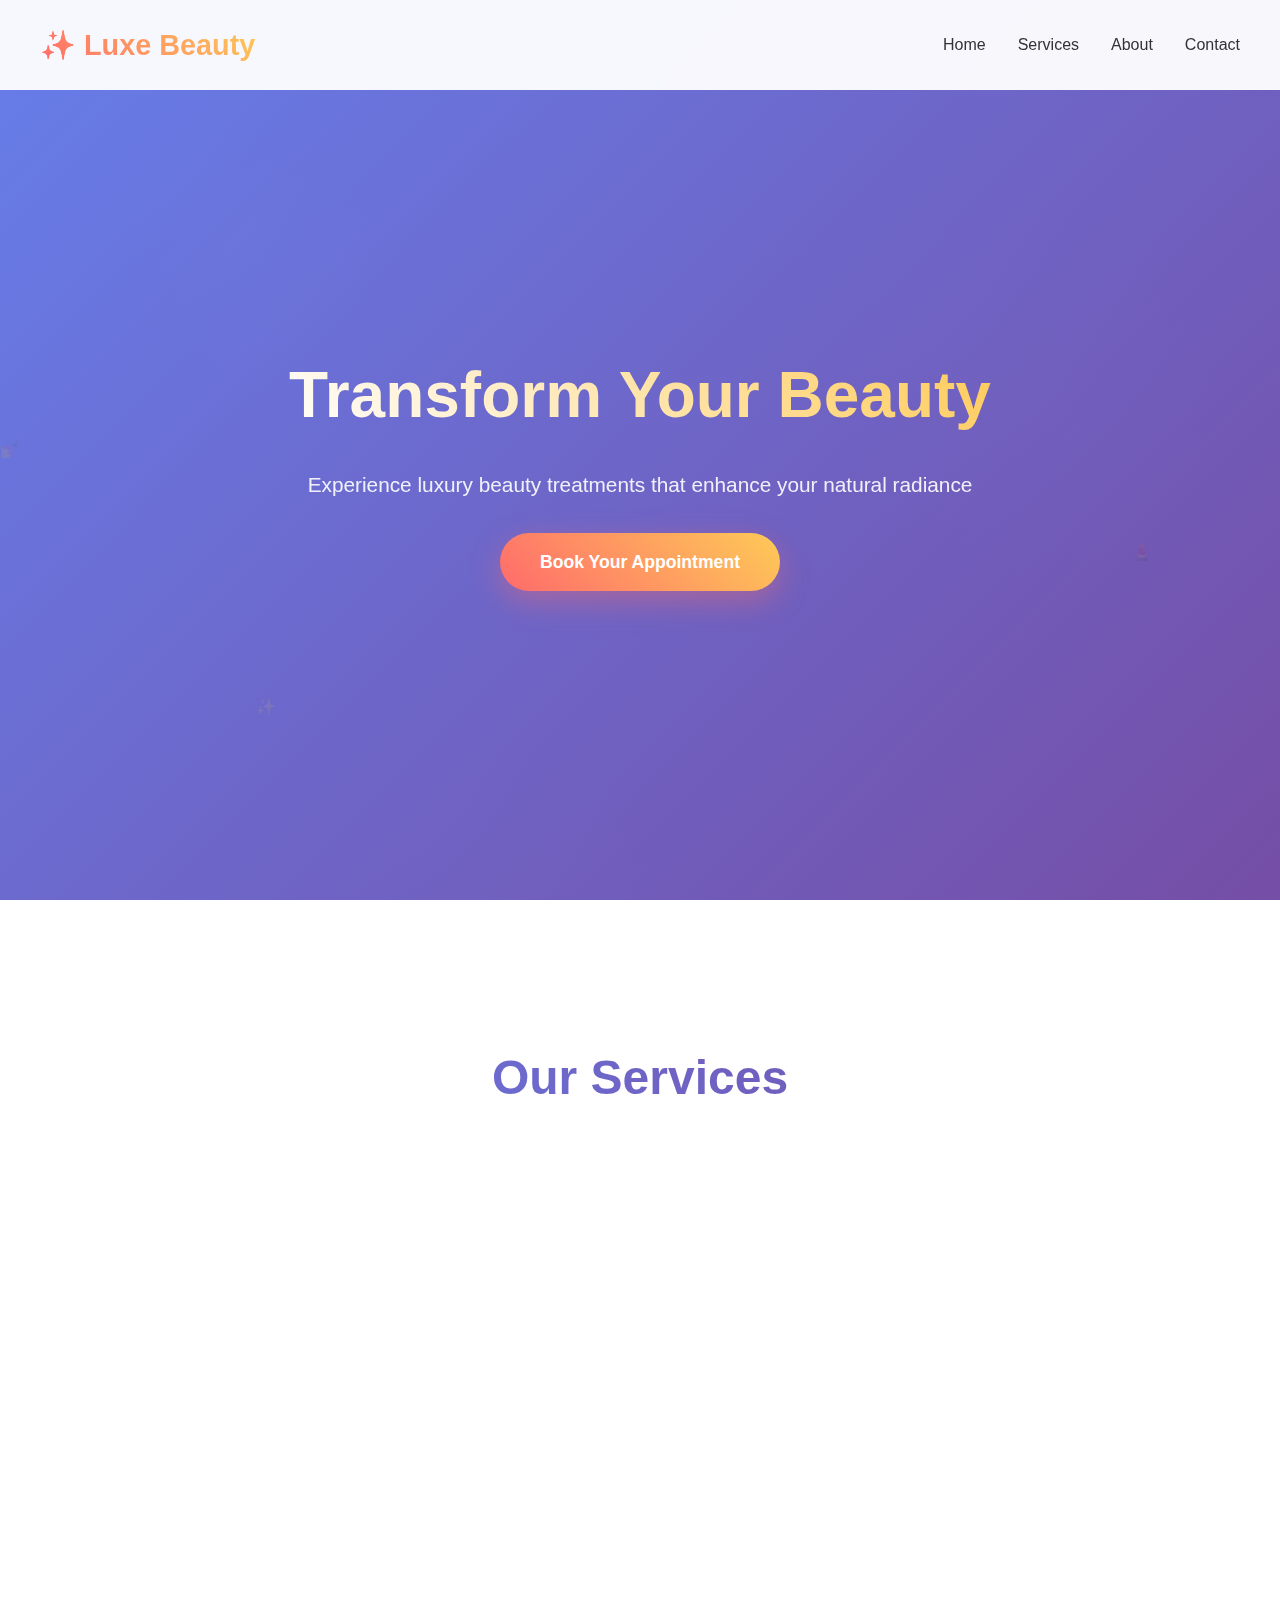
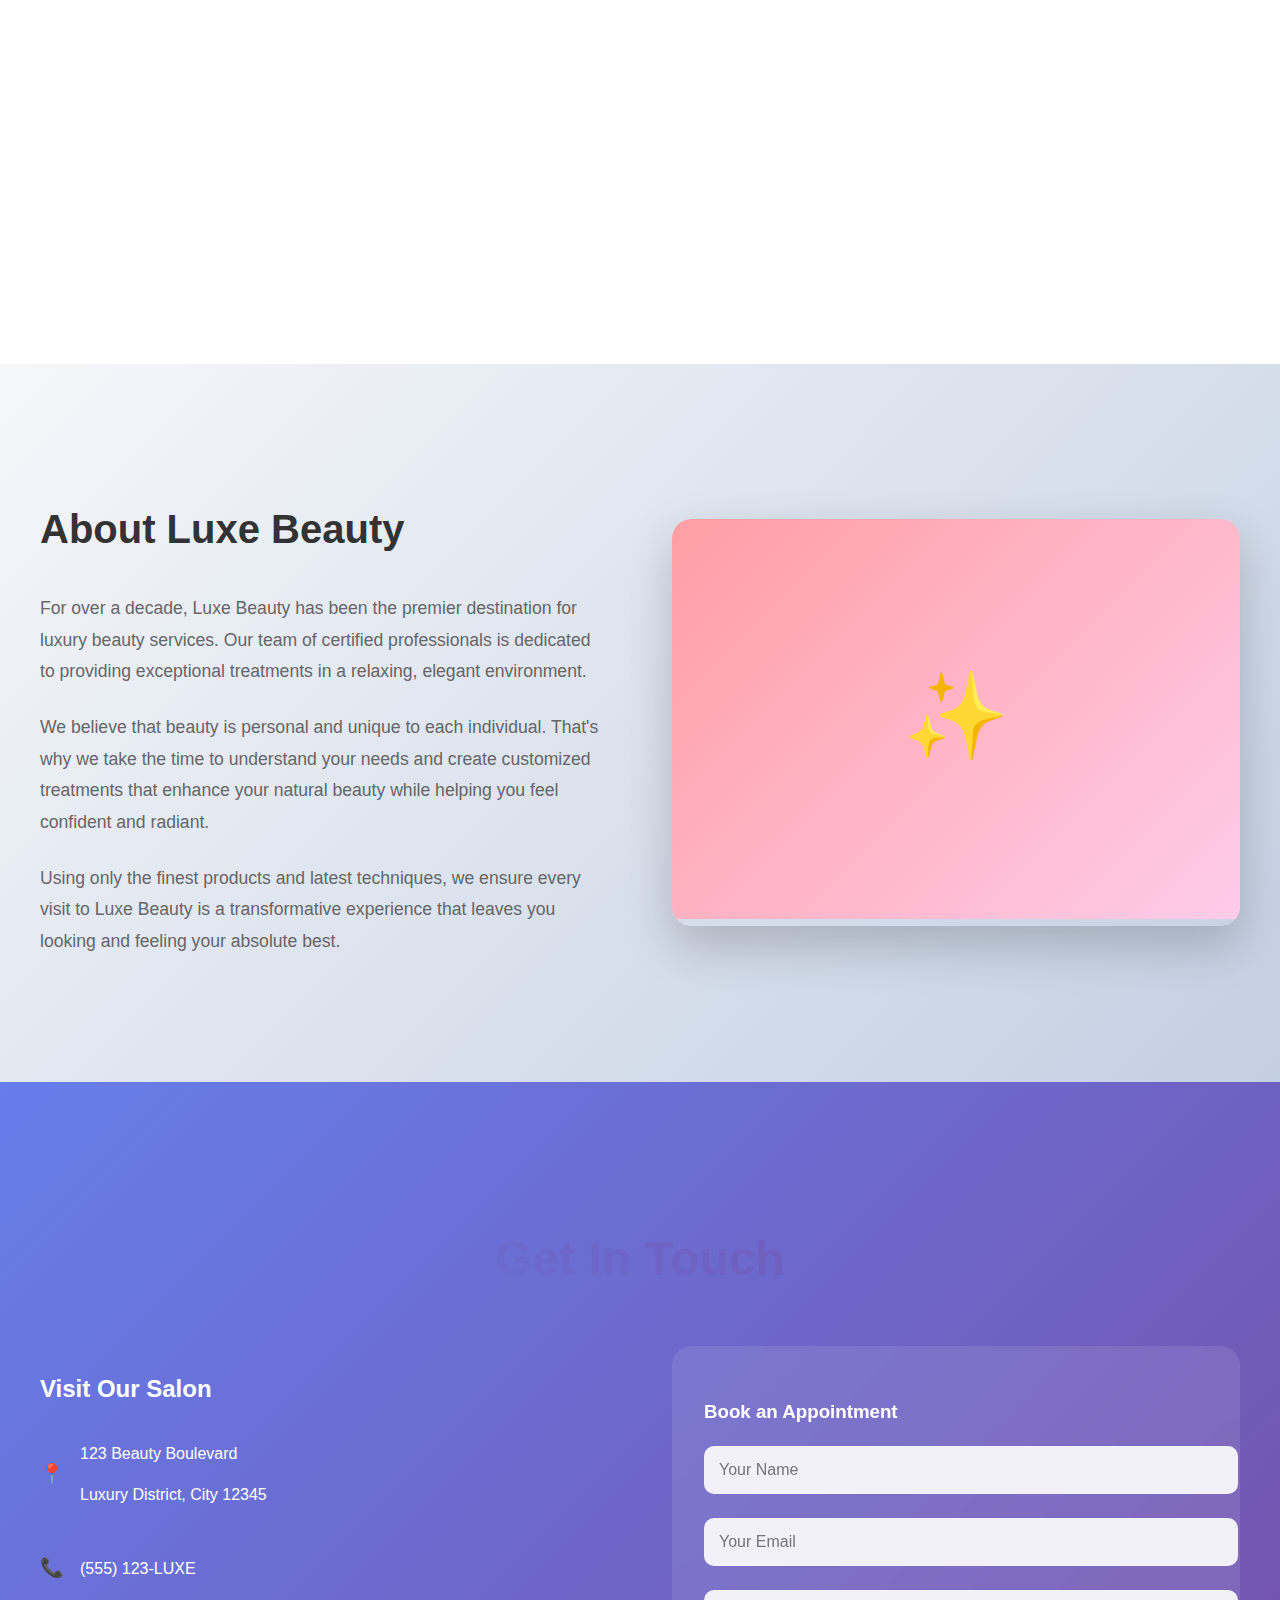
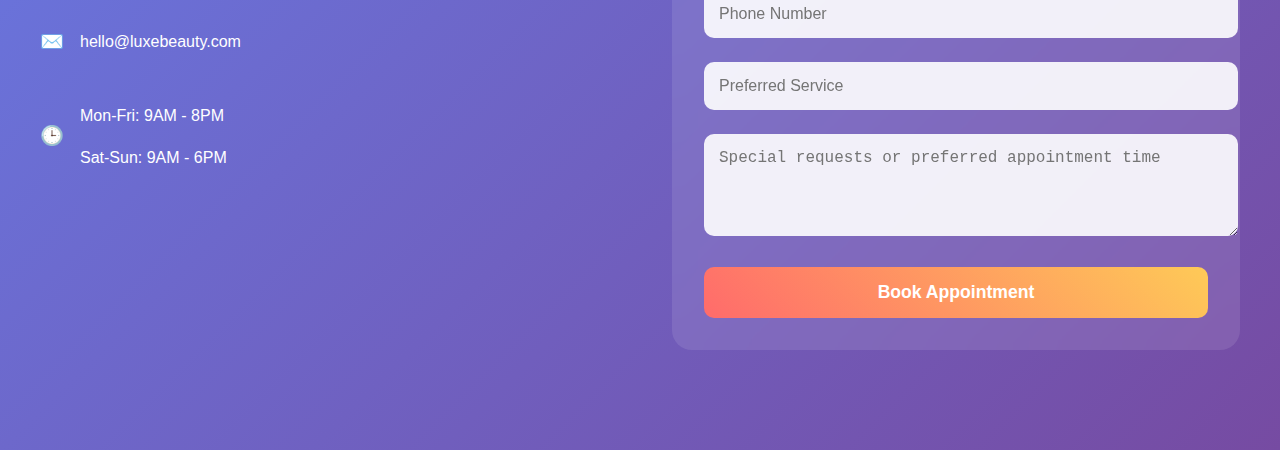
<file: index.html>
<!DOCTYPE html>
<html lang="en">
  <head>
    <meta charset="UTF-8" />
    <meta name="viewport" content="width=device-width, initial-scale=1.0" />
    <title>Luxe Beauty Salon - Transform Your Beauty</title>
    <link rel="stylesheet" href="./main.css" />
  </head>
  <body>
    <!-- Navigation -->
    <nav>
      <div class="nav-container">
        <div class="logo">✨ Luxe Beauty</div>
        <ul class="nav-links">
          <li><a href="#home">Home</a></li>
          <li><a href="#services">Services</a></li>
          <li><a href="#about">About</a></li>
          <li><a href="#contact">Contact</a></li>
        </ul>
      </div>
    </nav>

    <!-- Hero Section -->
    <section class="hero" id="home">
      <div class="container">
        <div class="hero-content">
          <h1>Transform Your Beauty</h1>
          <p>
            Experience luxury beauty treatments that enhance your natural
            radiance
          </p>
          <a href="#contact" class="cta-button">Book Your Appointment</a>
        </div>
      </div>
      <div class="floating-element">💄</div>
      <div class="floating-element">✨</div>
      <div class="floating-element">💅</div>
    </section>

    <!-- Services Section -->
    <section class="services" id="services">
      <div class="container">
        <h2 class="section-title">Our Services</h2>
        <div class="services-grid">
          <div class="service-card">
            <div class="service-icon">💇‍♀️</div>
            <h3>Hair Styling</h3>
            <p>
              From classic cuts to modern styles, our expert stylists will
              create the perfect look that complements your personality and
              lifestyle.
            </p>
          </div>
          <div class="service-card">
            <div class="service-icon">💅</div>
            <h3>Nail Care</h3>
            <p>
              Pamper your hands and feet with our luxurious manicure and
              pedicure services, featuring the latest nail art trends and
              premium products.
            </p>
          </div>
          <div class="service-card">
            <div class="service-icon">🧴</div>
            <h3>Facial Treatments</h3>
            <p>
              Rejuvenate your skin with our customized facial treatments
              designed to address your specific skin concerns and leave you
              glowing.
            </p>
          </div>
          <div class="service-card">
            <div class="service-icon">💄</div>
            <h3>Makeup Services</h3>
            <p>
              Professional makeup application for special occasions, events, or
              just to enhance your everyday beauty with our premium cosmetics.
            </p>
          </div>
          <div class="service-card">
            <div class="service-icon">🌿</div>
            <h3>Spa Treatments</h3>
            <p>
              Relax and unwind with our full-service spa treatments including
              massages, body wraps, and aromatherapy sessions.
            </p>
          </div>
          <div class="service-card">
            <div class="service-icon">👁️</div>
            <h3>Eyebrow & Lashes</h3>
            <p>
              Perfect your look with professional eyebrow shaping, tinting, and
              eyelash extensions that frame your eyes beautifully.
            </p>
          </div>
        </div>
      </div>
    </section>

    <!-- About Section -->
    <section class="about" id="about">
      <div class="container">
        <div class="about-content">
          <div class="about-text">
            <h2>About Luxe Beauty</h2>
            <p>
              For over a decade, Luxe Beauty has been the premier destination
              for luxury beauty services. Our team of certified professionals is
              dedicated to providing exceptional treatments in a relaxing,
              elegant environment.
            </p>
            <p>
              We believe that beauty is personal and unique to each individual.
              That's why we take the time to understand your needs and create
              customized treatments that enhance your natural beauty while
              helping you feel confident and radiant.
            </p>
            <p>
              Using only the finest products and latest techniques, we ensure
              every visit to Luxe Beauty is a transformative experience that
              leaves you looking and feeling your absolute best.
            </p>
          </div>
          <div class="about-image">
            <img
              src="data:image/svg+xml,%3Csvg xmlns='http://www.w3.org/2000/svg' viewBox='0 0 400 400'%3E%3Cdefs%3E%3ClinearGradient id='bg' x1='0%25' y1='0%25' x2='100%25' y2='100%25'%3E%3Cstop offset='0%25' style='stop-color:%23ff9a9e'/%3E%3Cstop offset='100%25' style='stop-color:%23fecfef'/%3E%3C/linearGradient%3E%3C/defs%3E%3Crect width='400' height='400' fill='url(%23bg)'/%3E%3Ctext x='200' y='200' text-anchor='middle' dy='0.3em' font-size='60' fill='white'%3E✨%3C/text%3E%3C/svg%3E"
              alt="Luxe Beauty Salon"
            />
          </div>
        </div>
      </div>
    </section>

    <!-- Contact Section -->
    <section class="contact" id="contact">
      <div class="container">
        <h2 class="section-title" style="color: white">Get In Touch</h2>
        <div class="contact-content">
          <div class="contact-info">
            <h3>Visit Our Salon</h3>
            <div class="contact-item">
              <span>📍</span>
              <div>
                <p>123 Beauty Boulevard</p>
                <p>Luxury District, City 12345</p>
              </div>
            </div>
            <div class="contact-item">
              <span>📞</span>
              <p>(555) 123-LUXE</p>
            </div>
            <div class="contact-item">
              <span>✉️</span>
              <p>hello@luxebeauty.com</p>
            </div>
            <div class="contact-item">
              <span>🕒</span>
              <div>
                <p>Mon-Fri: 9AM - 8PM</p>
                <p>Sat-Sun: 9AM - 6PM</p>
              </div>
            </div>
          </div>
          <div class="contact-form">
            <h3>Book an Appointment</h3>
            <form>
              <div class="form-group">
                <input type="text" placeholder="Your Name" required />
              </div>
              <div class="form-group">
                <input type="email" placeholder="Your Email" required />
              </div>
              <div class="form-group">
                <input type="tel" placeholder="Phone Number" required />
              </div>
              <div class="form-group">
                <input type="text" placeholder="Preferred Service" />
              </div>
              <div class="form-group">
                <textarea
                  rows="4"
                  placeholder="Special requests or preferred appointment time"
                ></textarea>
              </div>
              <button type="submit" class="submit-btn">Book Appointment</button>
            </form>
          </div>
        </div>
      </div>
    </section>

    <script src="./main.js"></script>
  </body>
</html>
</file>
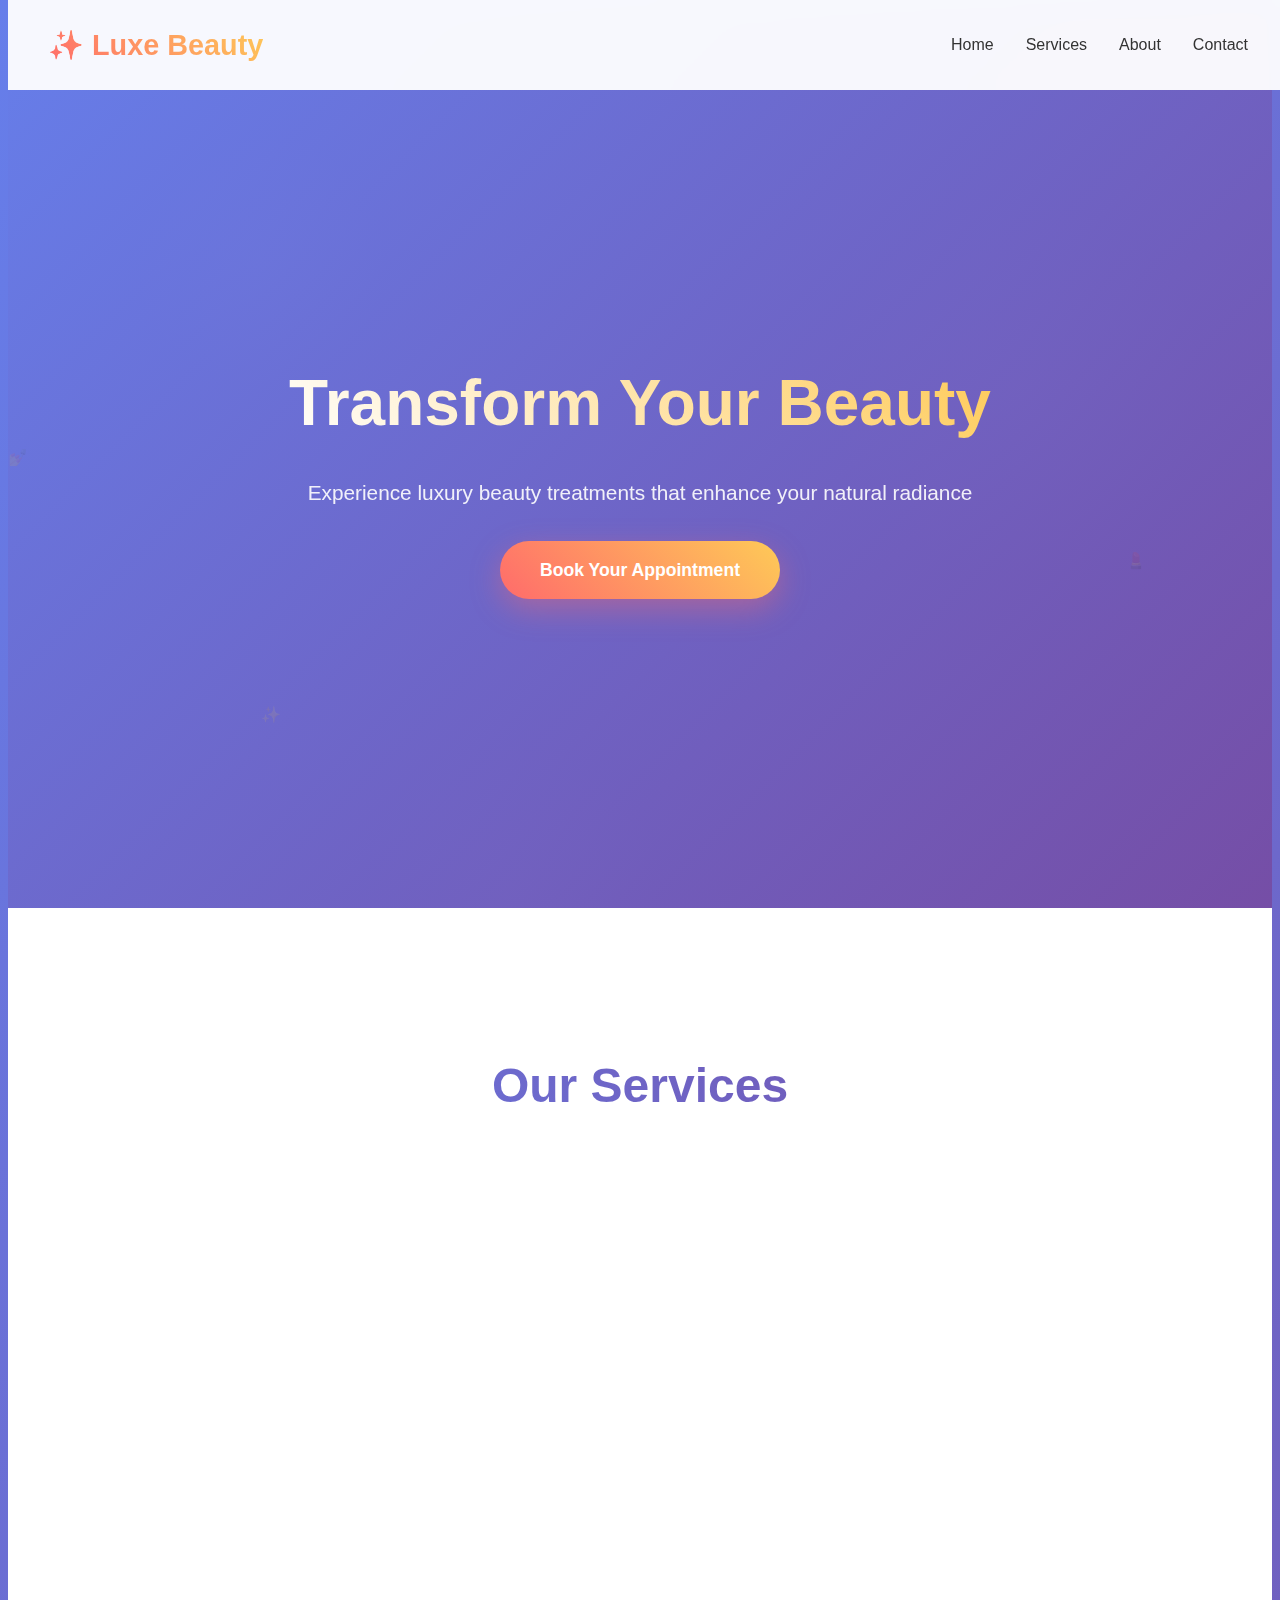
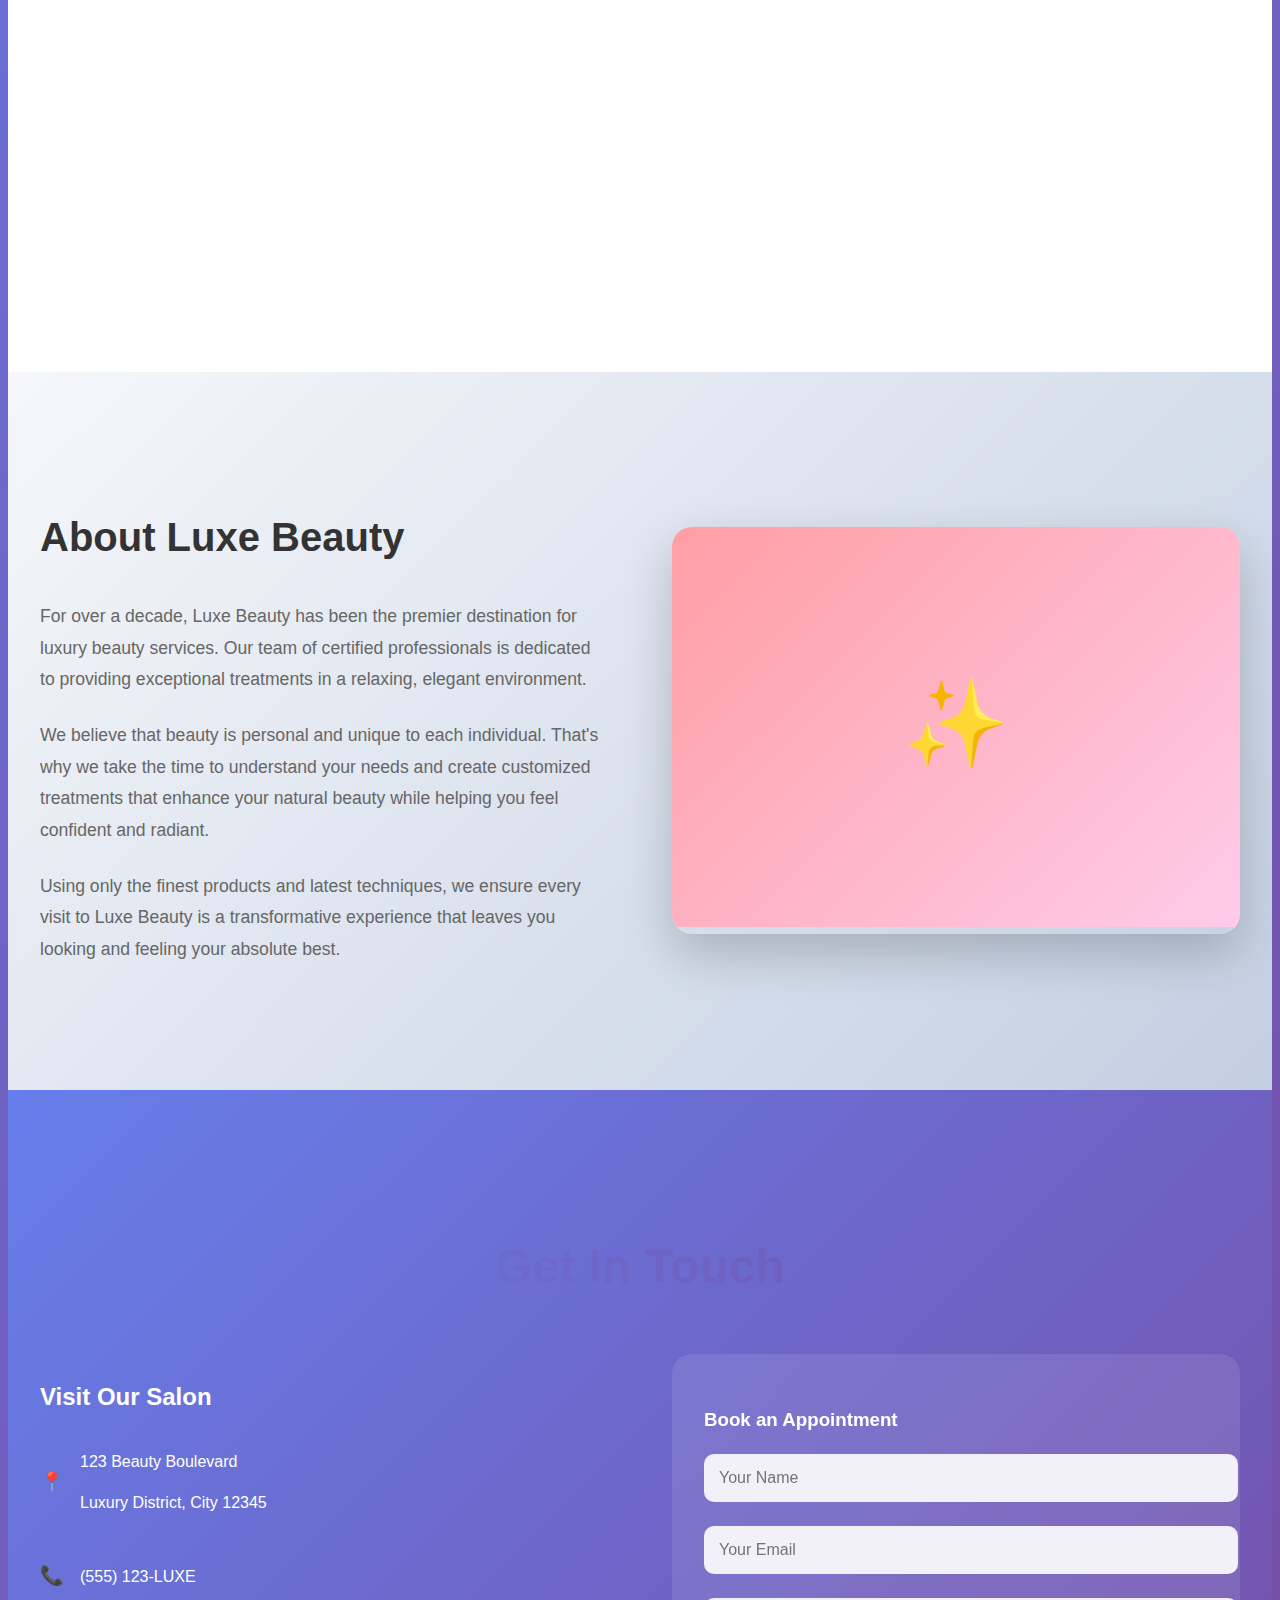
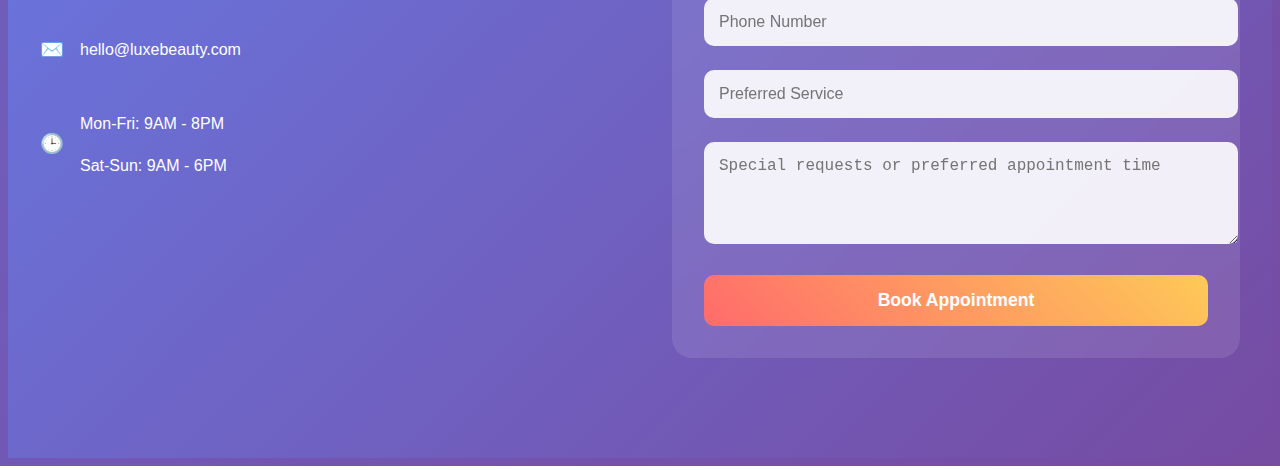
<file: landing-page-improved/src/index.html>
<!DOCTYPE html>
<html lang="en">
  <head>
    <meta charset="UTF-8" />
    <meta name="viewport" content="width=device-width, initial-scale=1.0" />
    <title>Luxe Beauty Salon - Transform Your Beauty</title>
    <link rel="stylesheet" href="styles/main.css" />
  </head>
  <body>
    <!-- Navigation -->
    <nav>
      <div class="nav-container">
        <div class="logo">✨ Luxe Beauty</div>
        <ul class="nav-links">
          <li><a href="#home">Home</a></li>
          <li><a href="#services">Services</a></li>
          <li><a href="#about">About</a></li>
          <li><a href="#contact">Contact</a></li>
        </ul>
      </div>
    </nav>

    <!-- Hero Section -->
    <section class="hero" id="home">
      <div class="container">
        <div class="hero-content">
          <h1>Transform Your Beauty</h1>
          <p>
            Experience luxury beauty treatments that enhance your natural
            radiance
          </p>
          <a href="#contact" class="cta-button">Book Your Appointment</a>
        </div>
      </div>
      <div class="floating-element">💄</div>
      <div class="floating-element">✨</div>
      <div class="floating-element">💅</div>
    </section>

    <!-- Services Section -->
    <section class="services" id="services">
      <div class="container">
        <h2 class="section-title">Our Services</h2>
        <div class="services-grid">
          <div class="service-card">
            <div class="service-icon">💇‍♀️</div>
            <h3>Hair Styling</h3>
            <p>
              From classic cuts to modern styles, our expert stylists will
              create the perfect look that complements your personality and
              lifestyle.
            </p>
          </div>
          <div class="service-card">
            <div class="service-icon">💅</div>
            <h3>Nail Care</h3>
            <p>
              Pamper your hands and feet with our luxurious manicure and
              pedicure services, featuring the latest nail art trends and
              premium products.
            </p>
          </div>
          <div class="service-card">
            <div class="service-icon">🧴</div>
            <h3>Facial Treatments</h3>
            <p>
              Rejuvenate your skin with our customized facial treatments
              designed to address your specific skin concerns and leave you
              glowing.
            </p>
          </div>
          <div class="service-card">
            <div class="service-icon">💄</div>
            <h3>Makeup Services</h3>
            <p>
              Professional makeup application for special occasions, events, or
              just to enhance your everyday beauty with our premium cosmetics.
            </p>
          </div>
          <div class="service-card">
            <div class="service-icon">🌿</div>
            <h3>Spa Treatments</h3>
            <p>
              Relax and unwind with our full-service spa treatments including
              massages, body wraps, and aromatherapy sessions.
            </p>
          </div>
          <div class="service-card">
            <div class="service-icon">👁️</div>
            <h3>Eyebrow & Lashes</h3>
            <p>
              Perfect your look with professional eyebrow shaping, tinting, and
              eyelash extensions that frame your eyes beautifully.
            </p>
          </div>
        </div>
      </div>
    </section>

    <!-- About Section -->
    <section class="about" id="about">
      <div class="container">
        <div class="about-content">
          <div class="about-text">
            <h2>About Luxe Beauty</h2>
            <p>
              For over a decade, Luxe Beauty has been the premier destination
              for luxury beauty services. Our team of certified professionals is
              dedicated to providing exceptional treatments in a relaxing,
              elegant environment.
            </p>
            <p>
              We believe that beauty is personal and unique to each individual.
              That's why we take the time to understand your needs and create
              customized treatments that enhance your natural beauty while
              helping you feel confident and radiant.
            </p>
            <p>
              Using only the finest products and latest techniques, we ensure
              every visit to Luxe Beauty is a transformative experience that
              leaves you looking and feeling your absolute best.
            </p>
          </div>
          <div class="about-image">
            <img
              src="data:image/svg+xml,%3Csvg xmlns='http://www.w3.org/2000/svg' viewBox='0 0 400 400'%3E%3Cdefs%3E%3ClinearGradient id='bg' x1='0%25' y1='0%25' x2='100%25' y2='100%25'%3E%3Cstop offset='0%25' style='stop-color:%23ff9a9e'/%3E%3Cstop offset='100%25' style='stop-color:%23fecfef'/%3E%3C/linearGradient%3E%3C/defs%3E%3Crect width='400' height='400' fill='url(%23bg)'/%3E%3Ctext x='200' y='200' text-anchor='middle' dy='0.3em' font-size='60' fill='white'%3E✨%3C/text%3E%3C/svg%3E"
              alt="Luxe Beauty Salon"
            />
          </div>
        </div>
      </div>
    </section>

    <!-- Contact Section -->
    <section class="contact" id="contact">
      <div class="container">
        <h2 class="section-title" style="color: white">Get In Touch</h2>
        <div class="contact-content">
          <div class="contact-info">
            <h3>Visit Our Salon</h3>
            <div class="contact-item">
              <span>📍</span>
              <div>
                <p>123 Beauty Boulevard</p>
                <p>Luxury District, City 12345</p>
              </div>
            </div>
            <div class="contact-item">
              <span>📞</span>
              <p>(555) 123-LUXE</p>
            </div>
            <div class="contact-item">
              <span>✉️</span>
              <p>hello@luxebeauty.com</p>
            </div>
            <div class="contact-item">
              <span>🕒</span>
              <div>
                <p>Mon-Fri: 9AM - 8PM</p>
                <p>Sat-Sun: 9AM - 6PM</p>
              </div>
            </div>
          </div>
          <div class="contact-form">
            <h3>Book an Appointment</h3>
            <form>
              <div class="form-group">
                <input type="text" placeholder="Your Name" required />
              </div>
              <div class="form-group">
                <input type="email" placeholder="Your Email" required />
              </div>
              <div class="form-group">
                <input type="tel" placeholder="Phone Number" required />
              </div>
              <div class="form-group">
                <input type="text" placeholder="Preferred Service" />
              </div>
              <div class="form-group">
                <textarea
                  rows="4"
                  placeholder="Special requests or preferred appointment time"
                ></textarea>
              </div>
              <button type="submit" class="submit-btn">Book Appointment</button>
            </form>
          </div>
        </div>
      </div>
    </section>

    <script src="./scripts/main.js"></script>
  </body>
</html>
</file>
<file: main.css>
body {
  font-family: 'Arial', sans-serif;
  line-height: 1.6;
  overflow-x: hidden;
  background: linear-gradient(135deg, #667eea 0%, #764ba2 100%);
  margin: 0;
  padding: 0;
  box-sizing: border-box;
}

.container {
  max-width: 1200px;
  margin: 0 auto;
  padding: 0 20px;
}

/* Navigation */
nav {
  position: fixed;
  top: 0;
  width: 100%;
  background: rgba(255, 255, 255, 0.95);
  backdrop-filter: blur(10px);
  z-index: 1000;
  padding: 1rem 0;
  transition: all 0.3s ease;
}

.nav-container {
  display: flex;
  justify-content: space-between;
  align-items: center;
  max-width: 1200px;
  margin: 0 auto;
  padding: 0 20px;
}

.logo {
  font-size: 1.8rem;
  font-weight: bold;
  background: linear-gradient(45deg, #ff6b6b, #feca57);
  -webkit-background-clip: text;
  -webkit-text-fill-color: transparent;
  background-clip: text;
}

.nav-links {
  display: flex;
  list-style: none;
  gap: 2rem;
}

.nav-links a {
  text-decoration: none;
  color: #333;
  font-weight: 500;
  transition: all 0.3s ease;
  position: relative;
}

.nav-links a:hover {
  color: #ff6b6b;
  transform: translateY(-2px);
}

.nav-links a::after {
  content: '';
  position: absolute;
  width: 0;
  height: 2px;
  bottom: -5px;
  left: 0;
  background: linear-gradient(45deg, #ff6b6b, #feca57);
  transition: width 0.3s ease;
}

.nav-links a:hover::after {
  width: 100%;
}

/* Hero Section */
.hero {
  height: 100vh;
  display: flex;
  align-items: center;
  position: relative;
  background: linear-gradient(
      135deg,
      rgba(102, 126, 234, 0.9),
      rgba(118, 75, 162, 0.9)
    ),
    url('data:image/svg+xml,<svg xmlns="http://www.w3.org/2000/svg" viewBox="0 0 1000 1000"><defs><radialGradient id="a" cx="50%" cy="50%"><stop offset="0%" stop-color="%23fff" stop-opacity="0.1"/><stop offset="100%" stop-color="%23fff" stop-opacity="0"/></radialGradient></defs><circle cx="200" cy="200" r="100" fill="url(%23a)"/><circle cx="800" cy="300" r="150" fill="url(%23a)"/><circle cx="400" cy="700" r="120" fill="url(%23a)"/></svg>');
  background-size: cover;
  color: white;
}

.hero-content {
  text-align: center;
  animation: fadeInUp 1s ease-out;
}

.hero h1 {
  font-size: 4rem;
  margin-bottom: 1rem;
  background: linear-gradient(45deg, #fff, #feca57);
  -webkit-background-clip: text;
  -webkit-text-fill-color: transparent;
  background-clip: text;
  animation: glow 2s ease-in-out infinite alternate;
}

.hero p {
  font-size: 1.3rem;
  margin-bottom: 2rem;
  opacity: 0.9;
}

.cta-button {
  display: inline-block;
  padding: 15px 40px;
  background: linear-gradient(45deg, #ff6b6b, #feca57);
  color: white;
  text-decoration: none;
  border-radius: 50px;
  font-weight: bold;
  font-size: 1.1rem;
  transition: all 0.3s ease;
  box-shadow: 0 10px 30px rgba(255, 107, 107, 0.4);
  position: relative;
  overflow: hidden;
}

.cta-button:hover {
  transform: translateY(-3px);
  box-shadow: 0 15px 40px rgba(255, 107, 107, 0.6);
}

.cta-button::before {
  content: '';
  position: absolute;
  top: 0;
  left: -100%;
  width: 100%;
  height: 100%;
  background: linear-gradient(
    90deg,
    transparent,
    rgba(255, 255, 255, 0.2),
    transparent
  );
  transition: left 0.5s;
}

.cta-button:hover::before {
  left: 100%;
}

/* Services Section */
.services {
  padding: 100px 0;
  background: white;
  position: relative;
}

.section-title {
  text-align: center;
  font-size: 3rem;
  margin-bottom: 3rem;
  background: linear-gradient(45deg, #667eea, #764ba2);
  -webkit-background-clip: text;
  -webkit-text-fill-color: transparent;
  background-clip: text;
}

.services-grid {
  display: grid;
  grid-template-columns: repeat(auto-fit, minmax(300px, 1fr));
  gap: 2rem;
  margin-top: 2rem;
}

.service-card {
  background: white;
  padding: 2rem;
  border-radius: 20px;
  box-shadow: 0 10px 30px rgba(0, 0, 0, 0.1);
  transition: all 0.3s ease;
  position: relative;
  overflow: hidden;
}

.service-card::before {
  content: '';
  position: absolute;
  top: 0;
  left: 0;
  width: 100%;
  height: 4px;
  background: linear-gradient(45deg, #ff6b6b, #feca57);
  transform: scaleX(0);
  transition: transform 0.3s ease;
}

.service-card:hover::before {
  transform: scaleX(1);
}

.service-card:hover {
  transform: translateY(-10px);
  box-shadow: 0 20px 50px rgba(0, 0, 0, 0.15);
}

.service-icon {
  width: 60px;
  height: 60px;
  background: linear-gradient(45deg, #ff6b6b, #feca57);
  border-radius: 50%;
  display: flex;
  align-items: center;
  justify-content: center;
  margin-bottom: 1rem;
  font-size: 1.5rem;
}

.service-card h3 {
  font-size: 1.5rem;
  margin-bottom: 1rem;
  color: #333;
}

.service-card p {
  color: #666;
  line-height: 1.8;
}

/* About Section */
.about {
  padding: 100px 0;
  background: linear-gradient(135deg, #f5f7fa 0%, #c3cfe2 100%);
}

.about-content {
  display: grid;
  grid-template-columns: 1fr 1fr;
  gap: 4rem;
  align-items: center;
}

.about-text h2 {
  font-size: 2.5rem;
  margin-bottom: 2rem;
  color: #333;
}

.about-text p {
  font-size: 1.1rem;
  color: #666;
  margin-bottom: 1.5rem;
  line-height: 1.8;
}

.about-image {
  position: relative;
  border-radius: 20px;
  overflow: hidden;
  box-shadow: 0 20px 50px rgba(0, 0, 0, 0.2);
}

.about-image img {
  width: 100%;
  height: 400px;
  object-fit: cover;
  transition: transform 0.3s ease;
}

.about-image:hover img {
  transform: scale(1.05);
}

/* Contact Section */
.contact {
  padding: 100px 0;
  background: linear-gradient(135deg, #667eea 0%, #764ba2 100%);
  color: white;
}

.contact-content {
  display: grid;
  grid-template-columns: 1fr 1fr;
  gap: 4rem;
}

.contact-info h3 {
  font-size: 1.5rem;
  margin-bottom: 1rem;
}

.contact-item {
  display: flex;
  align-items: center;
  margin-bottom: 1rem;
  transition: transform 0.3s ease;
}

.contact-item:hover {
  transform: translateX(10px);
}

.contact-item span {
  margin-right: 1rem;
  font-size: 1.2rem;
}

.contact-form {
  background: rgba(255, 255, 255, 0.1);
  padding: 2rem;
  border-radius: 20px;
  backdrop-filter: blur(10px);
}

.form-group {
  margin-bottom: 1.5rem;
}

.form-group input,
.form-group textarea {
  width: 100%;
  padding: 15px;
  border: none;
  border-radius: 10px;
  background: rgba(255, 255, 255, 0.9);
  font-size: 1rem;
  transition: all 0.3s ease;
}

.form-group input:focus,
.form-group textarea:focus {
  outline: none;
  background: white;
  transform: scale(1.02);
}

.submit-btn {
  width: 100%;
  padding: 15px;
  background: linear-gradient(45deg, #ff6b6b, #feca57);
  color: white;
  border: none;
  border-radius: 10px;
  font-size: 1.1rem;
  font-weight: bold;
  cursor: pointer;
  transition: all 0.3s ease;
}

.submit-btn:hover {
  transform: translateY(-2px);
  box-shadow: 0 10px 30px rgba(255, 107, 107, 0.4);
}

/* Animations */
@keyframes fadeInUp {
  from {
    opacity: 0;
    transform: translateY(30px);
  }
  to {
    opacity: 1;
    transform: translateY(0);
  }
}

@keyframes glow {
  from {
    text-shadow: 0 0 20px rgba(254, 202, 87, 0.3);
  }
  to {
    text-shadow: 0 0 30px rgba(254, 202, 87, 0.6);
  }
}

/* Responsive Design */
@media (max-width: 768px) {
  .nav-links {
    display: none;
  }

  .hero h1 {
    font-size: 2.5rem;
  }

  .about-content,
  .contact-content {
    grid-template-columns: 1fr;
    gap: 2rem;
  }

  .services-grid {
    grid-template-columns: 1fr;
  }
}

/* Floating Elements */
.floating-element {
  position: absolute;
  opacity: 0.1;
  animation: float 6s ease-in-out infinite;
}

.floating-element:nth-child(1) {
  top: 20%;
  left: 10%;
  animation-delay: 0s;
}

.floating-element:nth-child(2) {
  top: 60%;
  right: 10%;
  animation-delay: 2s;
}

.floating-element:nth-child(3) {
  bottom: 20%;
  left: 20%;
  animation-delay: 4s;
}

@keyframes float {
  0%,
  100% {
    transform: translateY(0px);
  }
  50% {
    transform: translateY(-20px);
  }
}
</file>
<file: landing-page-improved/src/styles/main.css>
*This file contains the styles for the landing page. It includes styles for layout, typography, buttons, and animations, ensuring a visually appealing design.*

* CSS Reset and Box Sizing */
* {
  margin: 0;
  padding: 0;
  box-sizing: border-box;
}

body {
  font-family: 'Arial', sans-serif;
  line-height: 1.6;
  overflow-x: hidden;
  background: linear-gradient(135deg, #667eea 0%, #764ba2 100%);
}

.container {
  max-width: 1200px;
  margin: 0 auto;
  padding: 0 20px;
}

/* Navigation */
nav {
  position: fixed;
  top: 0;
  width: 100%;
  background: rgba(255, 255, 255, 0.95);
  backdrop-filter: blur(10px);
  z-index: 1000;
  padding: 1rem 0;
  transition: all 0.3s ease;
}

.nav-container {
  display: flex;
  justify-content: space-between;
  align-items: center;
  max-width: 1200px;
  margin: 0 auto;
  padding: 0 20px;
}

.logo {
  font-size: 1.8rem;
  font-weight: bold;
  background: linear-gradient(45deg, #ff6b6b, #feca57);
  -webkit-background-clip: text;
  -webkit-text-fill-color: transparent;
  background-clip: text;
}

.nav-links {
  display: flex;
  list-style: none;
  gap: 2rem;
}

.nav-links a {
  text-decoration: none;
  color: #333;
  font-weight: 500;
  transition: all 0.3s ease;
  position: relative;
}

.nav-links a:hover {
  color: #ff6b6b;
  transform: translateY(-2px);
}

.nav-links a::after {
  content: '';
  position: absolute;
  width: 0;
  height: 2px;
  bottom: -5px;
  left: 0;
  background: linear-gradient(45deg, #ff6b6b, #feca57);
  transition: width 0.3s ease;
}

.nav-links a:hover::after {
  width: 100%;
}

/* Hero Section */
.hero {
  height: 100vh;
  display: flex;
  align-items: center;
  position: relative;
  background: linear-gradient(
      135deg,
      rgba(102, 126, 234, 0.9),
      rgba(118, 75, 162, 0.9)
    ),
    url('data:image/svg+xml,<svg xmlns="http://www.w3.org/2000/svg" viewBox="0 0 1000 1000"><defs><radialGradient id="a" cx="50%" cy="50%"><stop offset="0%" stop-color="%23fff" stop-opacity="0.1"/><stop offset="100%" stop-color="%23fff" stop-opacity="0"/></radialGradient></defs><circle cx="200" cy="200" r="100" fill="url(%23a)"/><circle cx="800" cy="300" r="150" fill="url(%23a)"/><circle cx="400" cy="700" r="120" fill="url(%23a)"/></svg>');
  background-size: cover;
  color: white;
}

.hero-content {
  text-align: center;
  animation: fadeInUp 1s ease-out;
}

.hero h1 {
  font-size: 4rem;
  margin-bottom: 1rem;
  background: linear-gradient(45deg, #fff, #feca57);
  -webkit-background-clip: text;
  -webkit-text-fill-color: transparent;
  background-clip: text;
  animation: glow 2s ease-in-out infinite alternate;
}

.hero p {
  font-size: 1.3rem;
  margin-bottom: 2rem;
  opacity: 0.9;
}

.cta-button {
  display: inline-block;
  padding: 15px 40px;
  background: linear-gradient(45deg, #ff6b6b, #feca57);
  color: white;
  text-decoration: none;
  border-radius: 50px;
  font-weight: bold;
  font-size: 1.1rem;
  transition: all 0.3s ease;
  box-shadow: 0 10px 30px rgba(255, 107, 107, 0.4);
  position: relative;
  overflow: hidden;
}

.cta-button:hover {
  transform: translateY(-3px);
  box-shadow: 0 15px 40px rgba(255, 107, 107, 0.6);
}

.cta-button::before {
  content: '';
  position: absolute;
  top: 0;
  left: -100%;
  width: 100%;
  height: 100%;
  background: linear-gradient(
    90deg,
    transparent,
    rgba(255, 255, 255, 0.2),
    transparent
  );
  transition: left 0.5s;
}

.cta-button:hover::before {
  left: 100%;
}

/* Services Section */
.services {
  padding: 100px 0;
  background: white;
  position: relative;
}

.section-title {
  text-align: center;
  font-size: 3rem;
  margin-bottom: 3rem;
  background: linear-gradient(45deg, #667eea, #764ba2);
  -webkit-background-clip: text;
  -webkit-text-fill-color: transparent;
  background-clip: text;
}

.services-grid {
  display: grid;
  grid-template-columns: repeat(auto-fit, minmax(300px, 1fr));
  gap: 2rem;
  margin-top: 2rem;
}

.service-card {
  background: white;
  padding: 2rem;
  border-radius: 20px;
  box-shadow: 0 10px 30px rgba(0, 0, 0, 0.1);
  transition: all 0.3s ease;
  position: relative;
  overflow: hidden;
}

.service-card::before {
  content: '';
  position: absolute;
  top: 0;
  left: 0;
  width: 100%;
  height: 4px;
  background: linear-gradient(45deg, #ff6b6b, #feca57);
  transform: scaleX(0);
  transition: transform 0.3s ease;
}

.service-card:hover::before {
  transform: scaleX(1);
}

.service-card:hover {
  transform: translateY(-10px);
  box-shadow: 0 20px 50px rgba(0, 0, 0, 0.15);
}

.service-icon {
  width: 60px;
  height: 60px;
  background: linear-gradient(45deg, #ff6b6b, #feca57);
  border-radius: 50%;
  display: flex;
  align-items: center;
  justify-content: center;
  margin-bottom: 1rem;
  font-size: 1.5rem;
}

.service-card h3 {
  font-size: 1.5rem;
  margin-bottom: 1rem;
  color: #333;
}

.service-card p {
  color: #666;
  line-height: 1.8;
}

/* About Section */
.about {
  padding: 100px 0;
  background: linear-gradient(135deg, #f5f7fa 0%, #c3cfe2 100%);
}

.about-content {
  display: grid;
  grid-template-columns: 1fr 1fr;
  gap: 4rem;
  align-items: center;
}

.about-text h2 {
  font-size: 2.5rem;
  margin-bottom: 2rem;
  color: #333;
}

.about-text p {
  font-size: 1.1rem;
  color: #666;
  margin-bottom: 1.5rem;
  line-height: 1.8;
}

.about-image {
  position: relative;
  border-radius: 20px;
  overflow: hidden;
  box-shadow: 0 20px 50px rgba(0, 0, 0, 0.2);
}

.about-image img {
  width: 100%;
  height: 400px;
  object-fit: cover;
  transition: transform 0.3s ease;
}

.about-image:hover img {
  transform: scale(1.05);
}

/* Contact Section */
.contact {
  padding: 100px 0;
  background: linear-gradient(135deg, #667eea 0%, #764ba2 100%);
  color: white;
}

.contact-content {
  display: grid;
  grid-template-columns: 1fr 1fr;
  gap: 4rem;
}

.contact-info h3 {
  font-size: 1.5rem;
  margin-bottom: 1rem;
}

.contact-item {
  display: flex;
  align-items: center;
  margin-bottom: 1rem;
  transition: transform 0.3s ease;
}

.contact-item:hover {
  transform: translateX(10px);
}

.contact-item span {
  margin-right: 1rem;
  font-size: 1.2rem;
}

.contact-form {
  background: rgba(255, 255, 255, 0.1);
  padding: 2rem;
  border-radius: 20px;
  backdrop-filter: blur(10px);
}

.form-group {
  margin-bottom: 1.5rem;
}

.form-group input,
.form-group textarea {
  width: 100%;
  padding: 15px;
  border: none;
  border-radius: 10px;
  background: rgba(255, 255, 255, 0.9);
  font-size: 1rem;
  transition: all 0.3s ease;
}

.form-group input:focus,
.form-group textarea:focus {
  outline: none;
  background: white;
  transform: scale(1.02);
}

.submit-btn {
  width: 100%;
  padding: 15px;
  background: linear-gradient(45deg, #ff6b6b, #feca57);
  color: white;
  border: none;
  border-radius: 10px;
  font-size: 1.1rem;
  font-weight: bold;
  cursor: pointer;
  transition: all 0.3s ease;
}

.submit-btn:hover {
  transform: translateY(-2px);
  box-shadow: 0 10px 30px rgba(255, 107, 107, 0.4);
}

/* Animations */
@keyframes fadeInUp {
  from {
    opacity: 0;
    transform: translateY(30px);
  }
  to {
    opacity: 1;
    transform: translateY(0);
  }
}

@keyframes glow {
  from {
    text-shadow: 0 0 20px rgba(254, 202, 87, 0.3);
  }
  to {
    text-shadow: 0 0 30px rgba(254, 202, 87, 0.6);
  }
}

/* Responsive Design */
@media (max-width: 768px) {
  .nav-links {
    display: none;
  }

  .hero h1 {
    font-size: 2.5rem;
  }

  .about-content,
  .contact-content {
    grid-template-columns: 1fr;
    gap: 2rem;
  }

  .services-grid {
    grid-template-columns: 1fr;
  }
}

/* Floating Elements */
.floating-element {
  position: absolute;
  opacity: 0.1;
  animation: float 6s ease-in-out infinite;
}

.floating-element:nth-child(1) {
  top: 20%;
  left: 10%;
  animation-delay: 0s;
}

.floating-element:nth-child(2) {
  top: 60%;
  right: 10%;
  animation-delay: 2s;
}

.floating-element:nth-child(3) {
  bottom: 20%;
  left: 20%;
  animation-delay: 4s;
}

@keyframes float {
  0%,
  100% {
    transform: translateY(0px);
  }
  50% {
    transform: translateY(-20px);
  }
}
</file>
